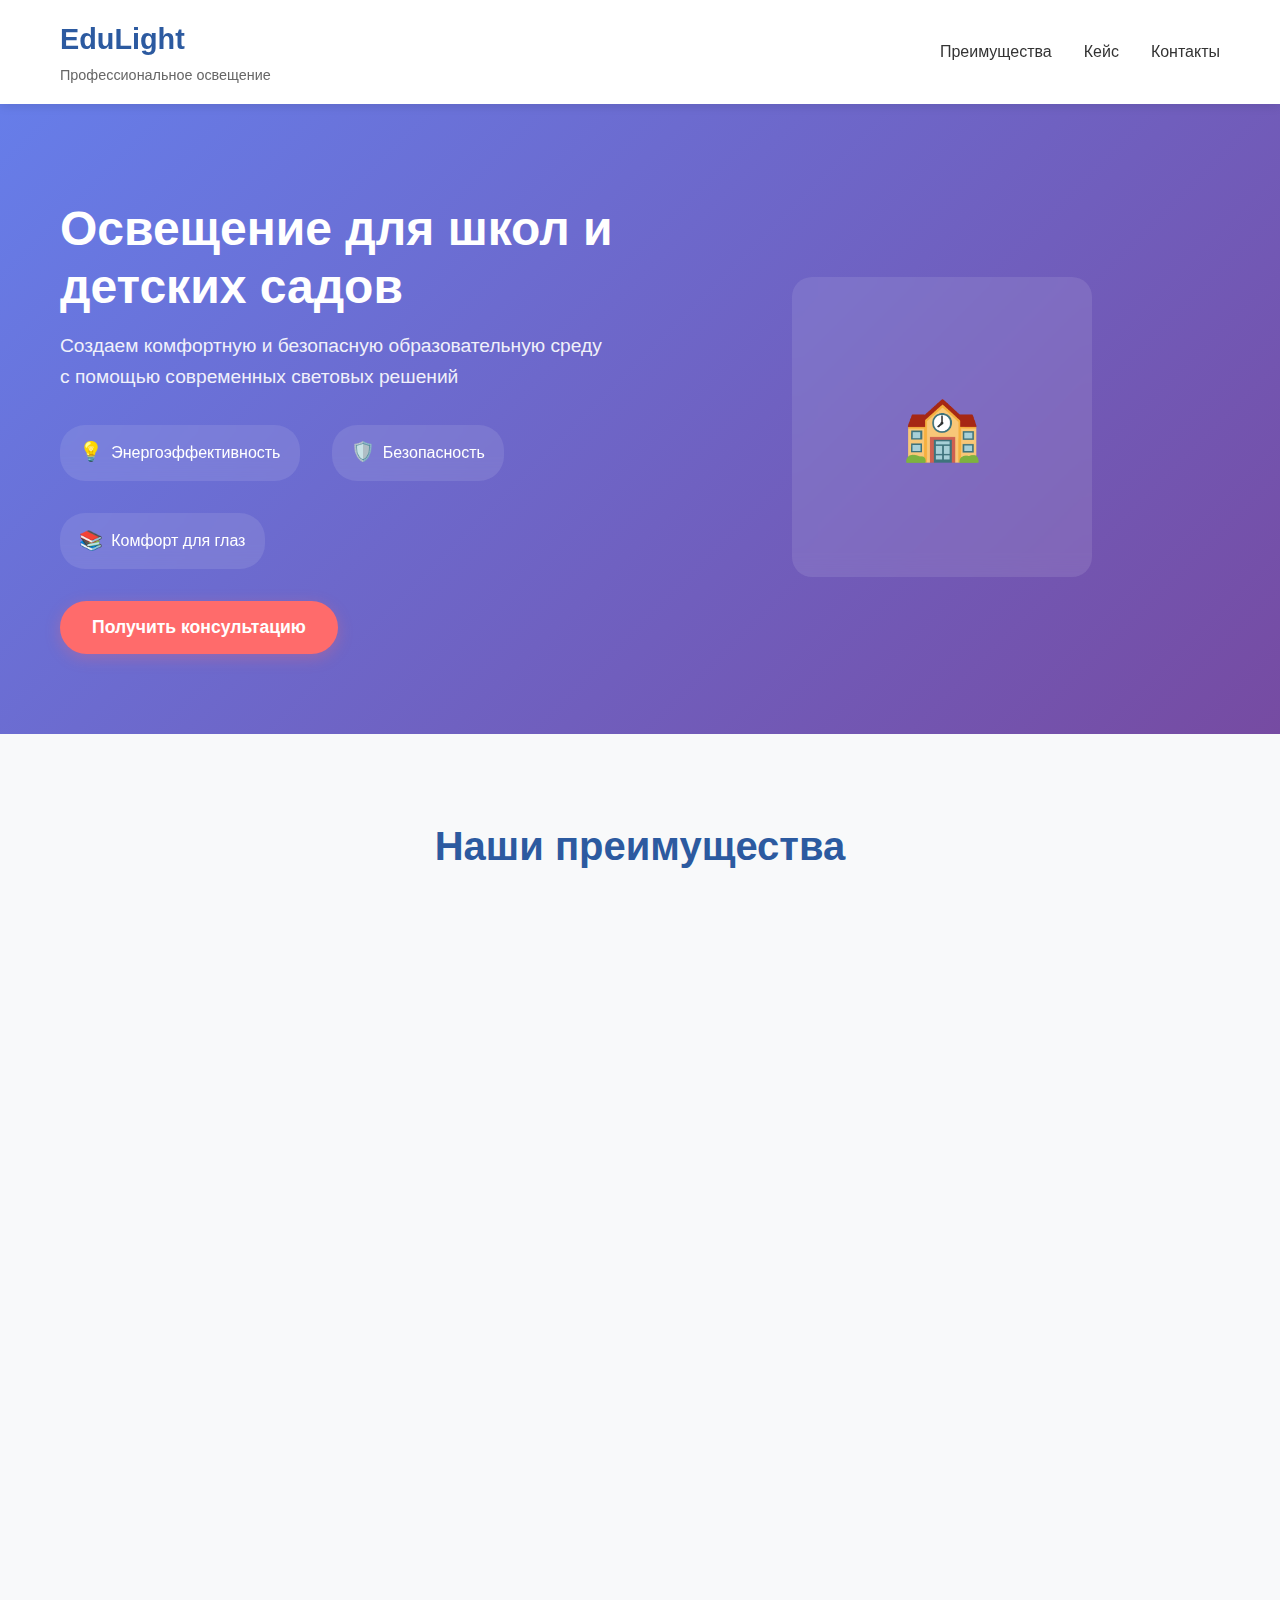
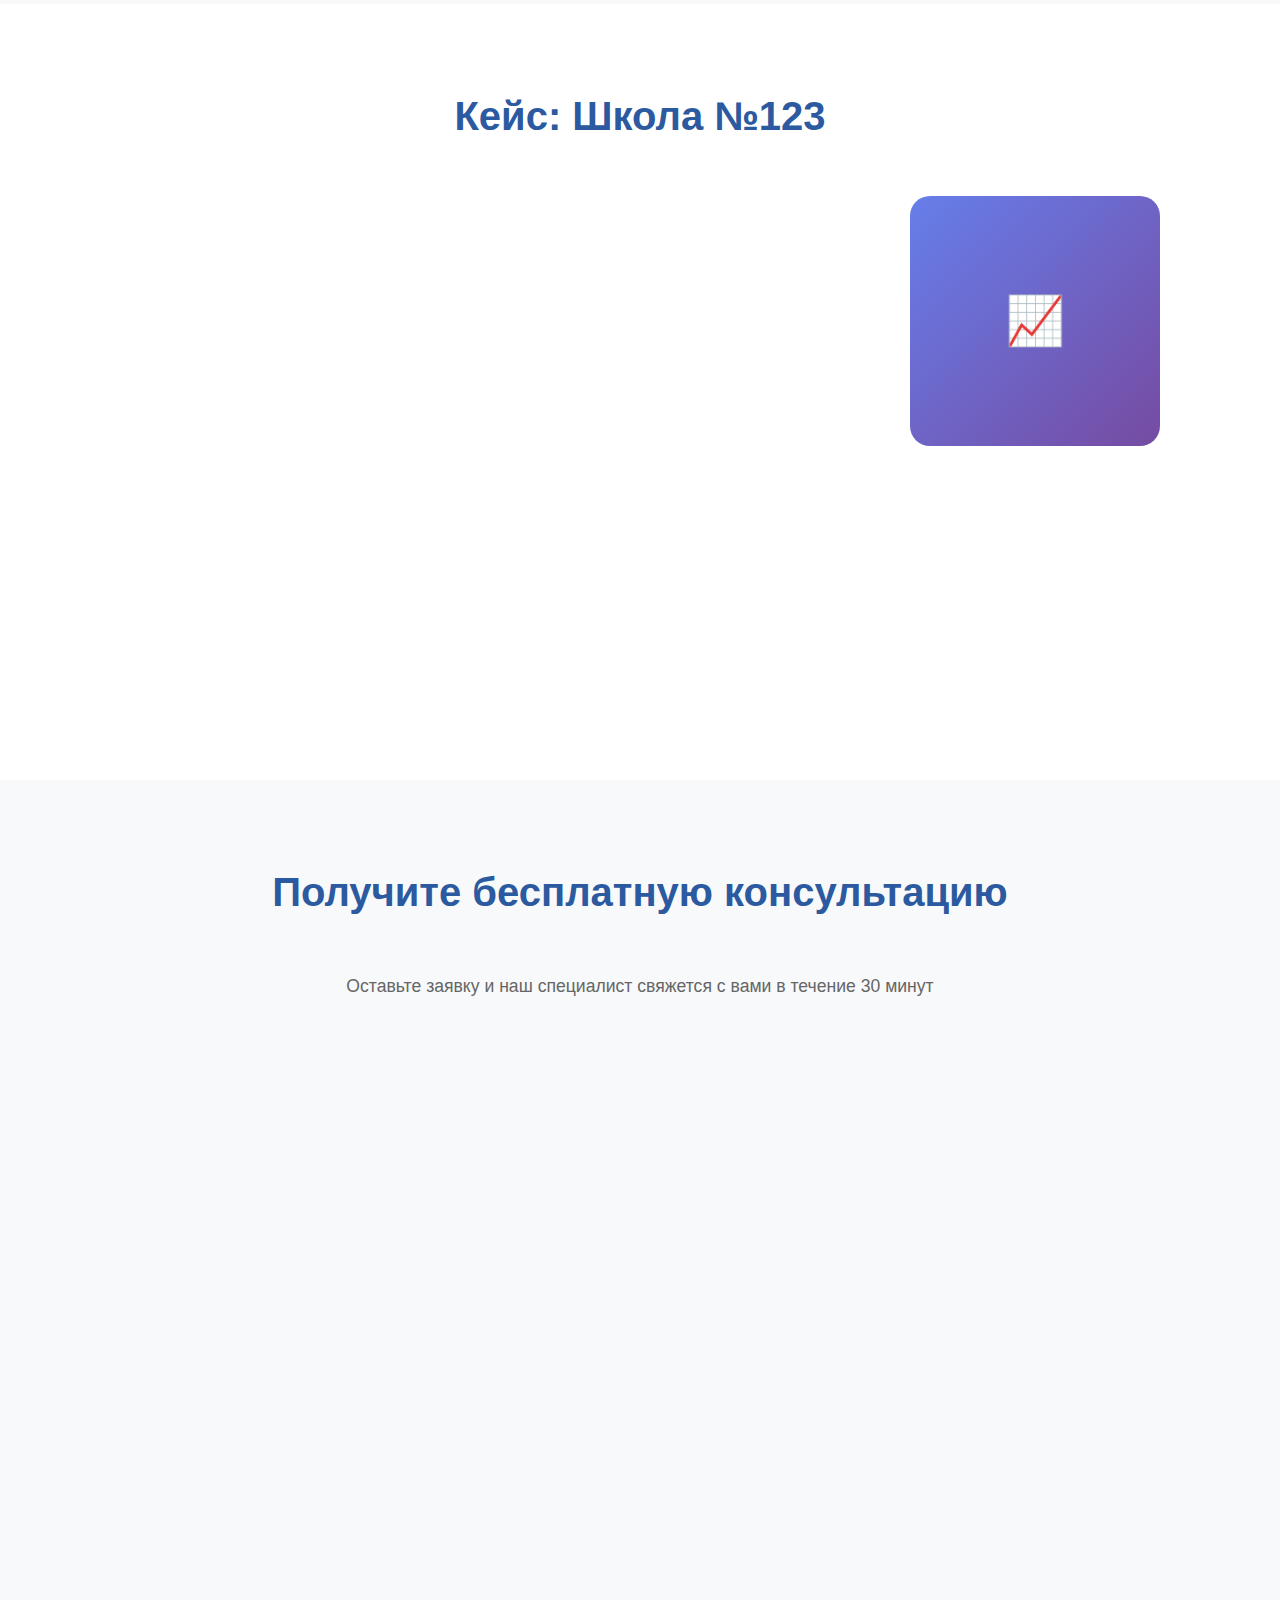
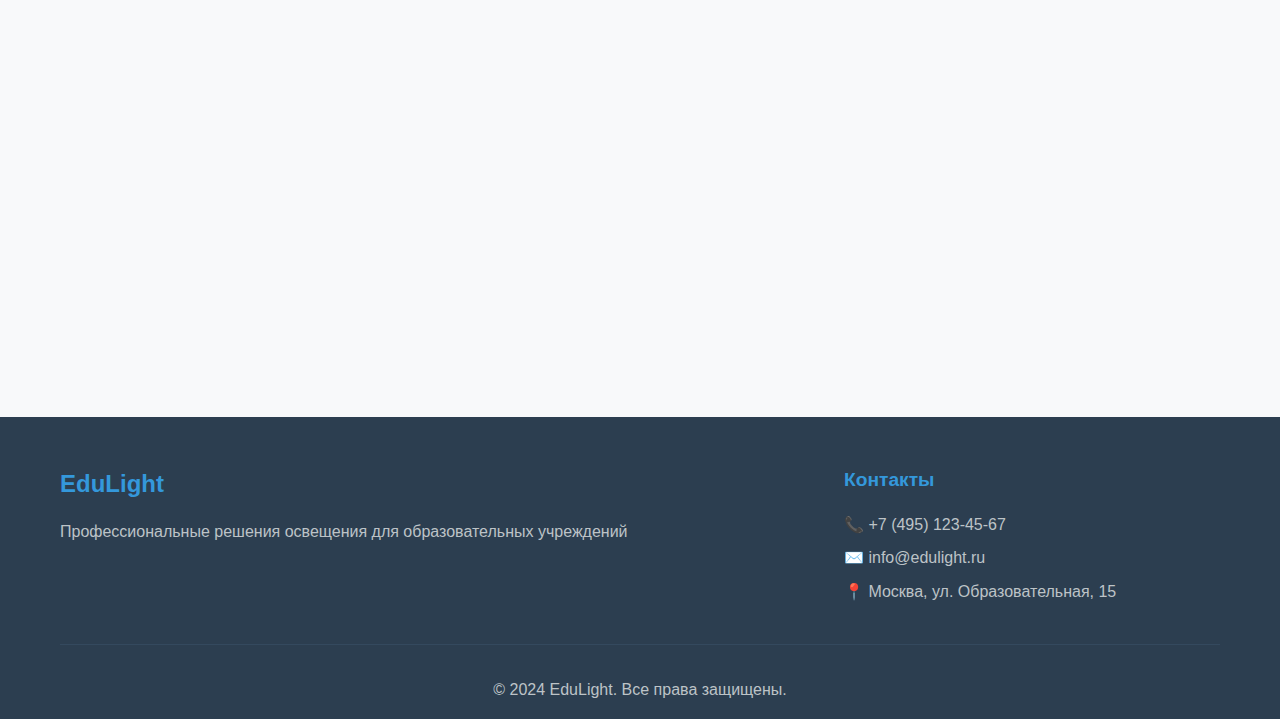
<file: TZ1/index.html>
<!DOCTYPE html>
<html lang="ru">
<head>
    <meta charset="UTF-8">
    <meta name="viewport" content="width=device-width, initial-scale=1.0">
    <title>Освещение для школ и детских садов - Профессиональные решения</title>
    <link rel="stylesheet" href="styles.css">
</head>
<body>
    <!-- Header -->
    <header class="header">
        <div class="container">
            <div class="header-content">
                <div class="logo">
                    <h1>EduLight</h1>
                    <span>Профессиональное освещение</span>
                </div>
                <nav class="nav">
                    <a href="#advantages">Преимущества</a>
                    <a href="#case">Кейс</a>
                    <a href="#contact">Контакты</a>
                </nav>
            </div>
        </div>
    </header>

    <!-- Hero Section -->
    <section class="hero">
        <div class="container">
            <div class="hero-content">
                <h2 class="hero-title">Освещение для школ и детских садов</h2>
                <p class="hero-subtitle">Создаем комфортную и безопасную образовательную среду с помощью современных световых решений</p>
                <div class="hero-features">
                    <div class="feature-item">
                        <span class="feature-icon">💡</span>
                        <span>Энергоэффективность</span>
                    </div>
                    <div class="feature-item">
                        <span class="feature-icon">🛡️</span>
                        <span>Безопасность</span>
                    </div>
                    <div class="feature-item">
                        <span class="feature-icon">📚</span>
                        <span>Комфорт для глаз</span>
                    </div>
                </div>
                <button class="cta-button" onclick="scrollToForm()">Получить консультацию</button>
            </div>
            <div class="hero-image">
                <div class="image-placeholder">
                    <span>🏫</span>
                </div>
            </div>
        </div>
    </section>

    <!-- Advantages Section -->
    <section id="advantages" class="advantages">
        <div class="container">
            <h2 class="section-title">Наши преимущества</h2>
            <div class="advantages-grid">
                <div class="advantage-card">
                    <div class="advantage-icon">⚡</div>
                    <h3>Энергосбережение</h3>
                    <p>LED-светильники снижают потребление электроэнергии до 70% по сравнению с традиционными лампами</p>
                </div>
                <div class="advantage-card">
                    <div class="advantage-icon">👁️</div>
                    <h3>Защита зрения</h3>
                    <p>Специально разработанный спектр света снижает усталость глаз и повышает концентрацию внимания</p>
                </div>
                <div class="advantage-card">
                    <div class="advantage-icon">🔧</div>
                    <h3>Простота обслуживания</h3>
                    <p>Долгий срок службы и минимальные требования к техническому обслуживанию</p>
                </div>
                <div class="advantage-card">
                    <div class="advantage-icon">📊</div>
                    <h3>Соответствие нормам</h3>
                    <p>Полное соответствие санитарным нормам и требованиям для образовательных учреждений</p>
                </div>
                <div class="advantage-card">
                    <div class="advantage-icon">🎛️</div>
                    <h3>Умное управление</h3>
                    <p>Возможность регулировки яркости и цветовой температуры в зависимости от времени суток</p>
                </div>
                <div class="advantage-card">
                    <div class="advantage-icon">💰</div>
                    <h3>Экономия бюджета</h3>
                    <p>Быстрая окупаемость инвестиций за счет снижения расходов на электроэнергию</p>
                </div>
            </div>
        </div>
    </section>

    <!-- Case Study Section -->
    <section id="case" class="case-study">
        <div class="container">
            <h2 class="section-title">Кейс: Школа №123</h2>
            <div class="case-content">
                <div class="case-info">
                    <h3>Задача</h3>
                    <p>Модернизировать систему освещения в 24 учебных классах, 3 спортзалах и 2 столовых. Требовалось обеспечить соответствие санитарным нормам и снизить энергопотребление.</p>
                    
                    <h3>Решение</h3>
                    <p>Установили 180 LED-светильников с регулируемой яркостью и цветовой температурой. Интегрировали систему умного управления освещением.</p>
                    
                    <h3>Результат</h3>
                    <div class="results">
                        <div class="result-item">
                            <span class="result-number">65%</span>
                            <span class="result-text">снижение энергопотребления</span>
                        </div>
                        <div class="result-item">
                            <span class="result-number">2.5 года</span>
                            <span class="result-text">срок окупаемости</span>
                        </div>
                        <div class="result-item">
                            <span class="result-number">95%</span>
                            <span class="result-text">удовлетворенность учителей</span>
                        </div>
                    </div>
                </div>
                <div class="case-image">
                    <div class="image-placeholder">
                        <span>📈</span>
                    </div>
                </div>
            </div>
        </div>
    </section>

    <!-- Contact Form Section -->
    <section id="contact" class="contact-form">
        <div class="container">
            <h2 class="section-title">Получите бесплатную консультацию</h2>
            <p class="form-subtitle">Оставьте заявку и наш специалист свяжется с вами в течение 30 минут</p>
            <form class="form" id="consultationForm">
                <div class="form-group">
                    <label for="name">Ваше имя *</label>
                    <input type="text" id="name" name="name" required>
                </div>
                <div class="form-group">
                    <label for="phone">Телефон *</label>
                    <input type="tel" id="phone" name="phone" required>
                </div>
                <div class="form-group">
                    <label for="email">Email</label>
                    <input type="email" id="email" name="email">
                </div>
                <div class="form-group">
                    <label for="institution">Название учреждения</label>
                    <input type="text" id="institution" name="institution">
                </div>
                <div class="form-group">
                    <label for="rooms">Количество помещений</label>
                    <select id="rooms" name="rooms">
                        <option value="">Выберите количество</option>
                        <option value="1-5">1-5 помещений</option>
                        <option value="6-15">6-15 помещений</option>
                        <option value="16-30">16-30 помещений</option>
                        <option value="30+">Более 30 помещений</option>
                    </select>
                </div>
                <div class="form-group">
                    <label for="message">Дополнительная информация</label>
                    <textarea id="message" name="message" rows="4" placeholder="Опишите ваши потребности и особенности помещения"></textarea>
                </div>
                <button type="submit" class="submit-button">Отправить заявку</button>
                <p class="form-note">Нажимая кнопку "Отправить заявку", вы соглашаетесь с обработкой персональных данных</p>
            </form>
        </div>
    </section>

    <!-- Footer -->
    <footer class="footer">
        <div class="container">
            <div class="footer-content">
                <div class="footer-info">
                    <h3>EduLight</h3>
                    <p>Профессиональные решения освещения для образовательных учреждений</p>
                </div>
                <div class="footer-contact">
                    <h4>Контакты</h4>
                    <p>📞 +7 (495) 123-45-67</p>
                    <p>✉️ info@edulight.ru</p>
                    <p>📍 Москва, ул. Образовательная, 15</p>
                </div>
            </div>
            <div class="footer-bottom">
                <p>&copy; 2024 EduLight. Все права защищены.</p>
            </div>
        </div>
    </footer>

    <script src="script.js"></script>
</body>
</html>
</file>
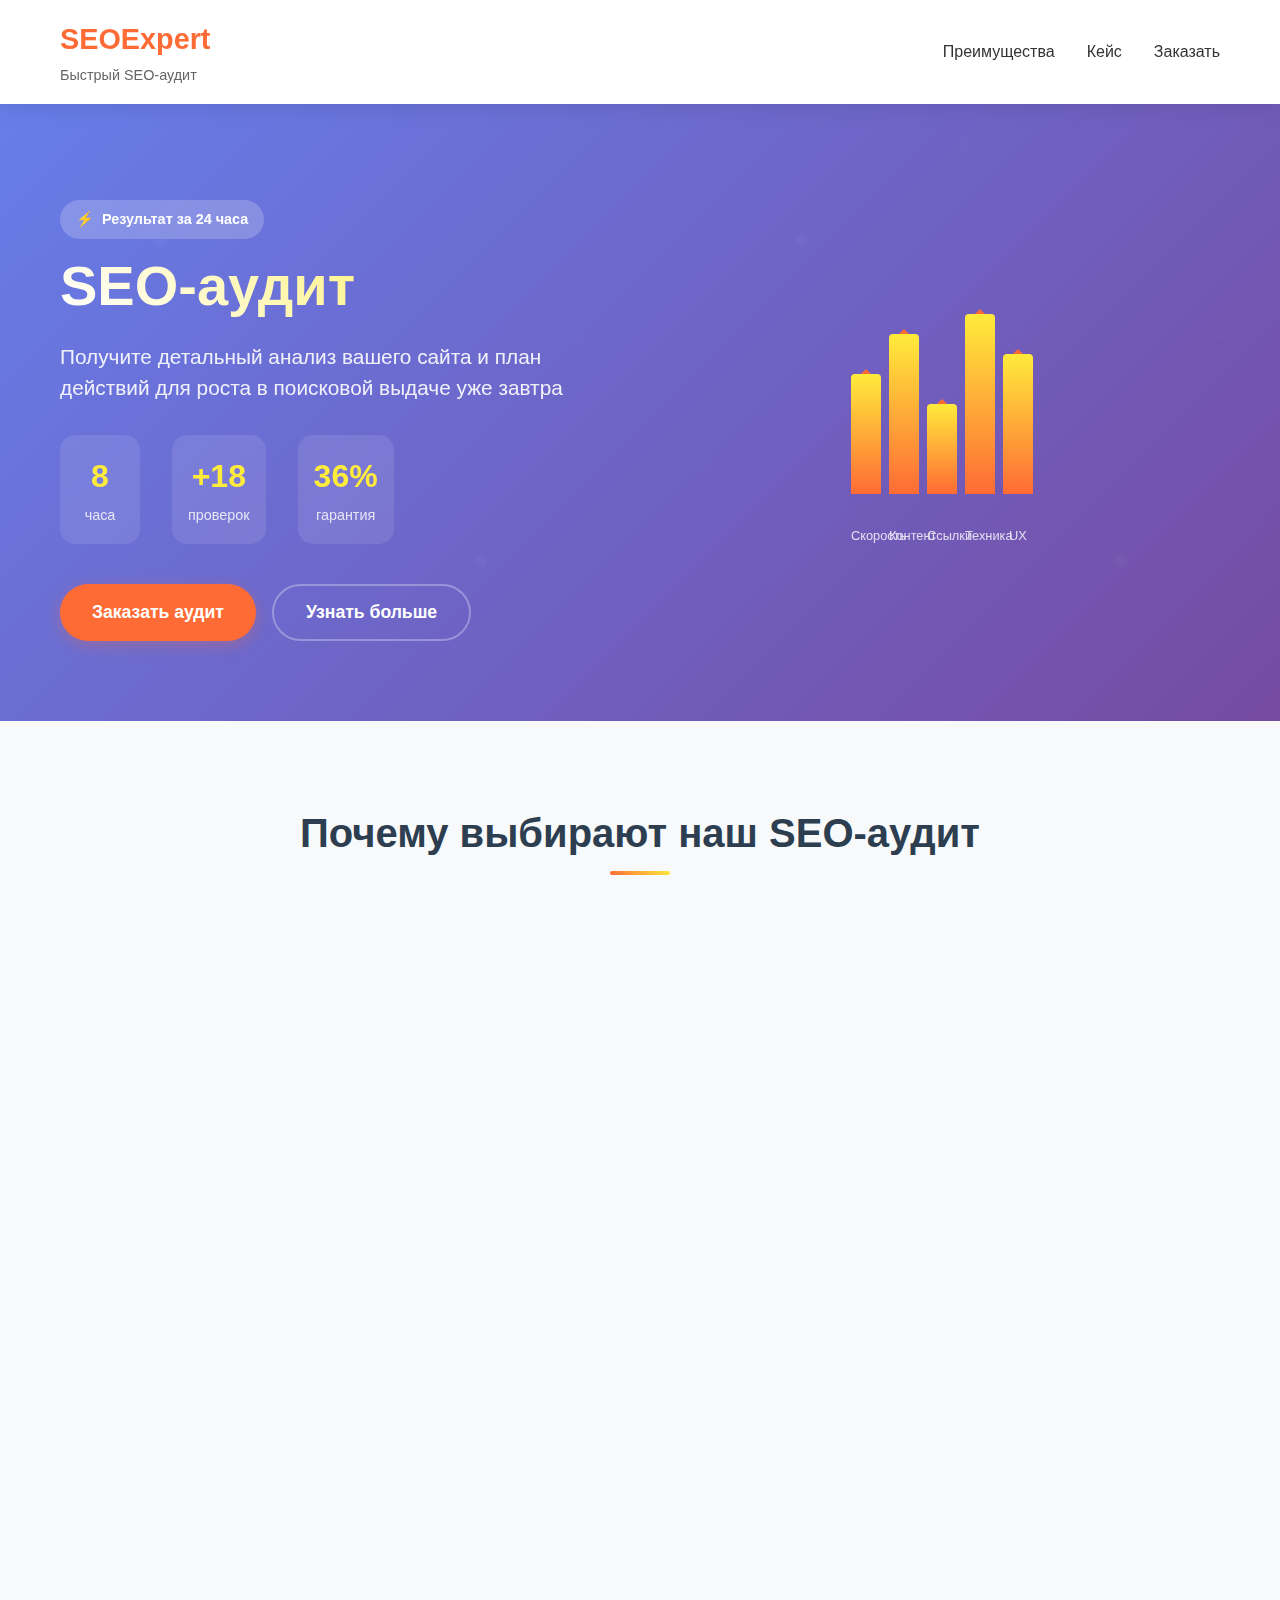
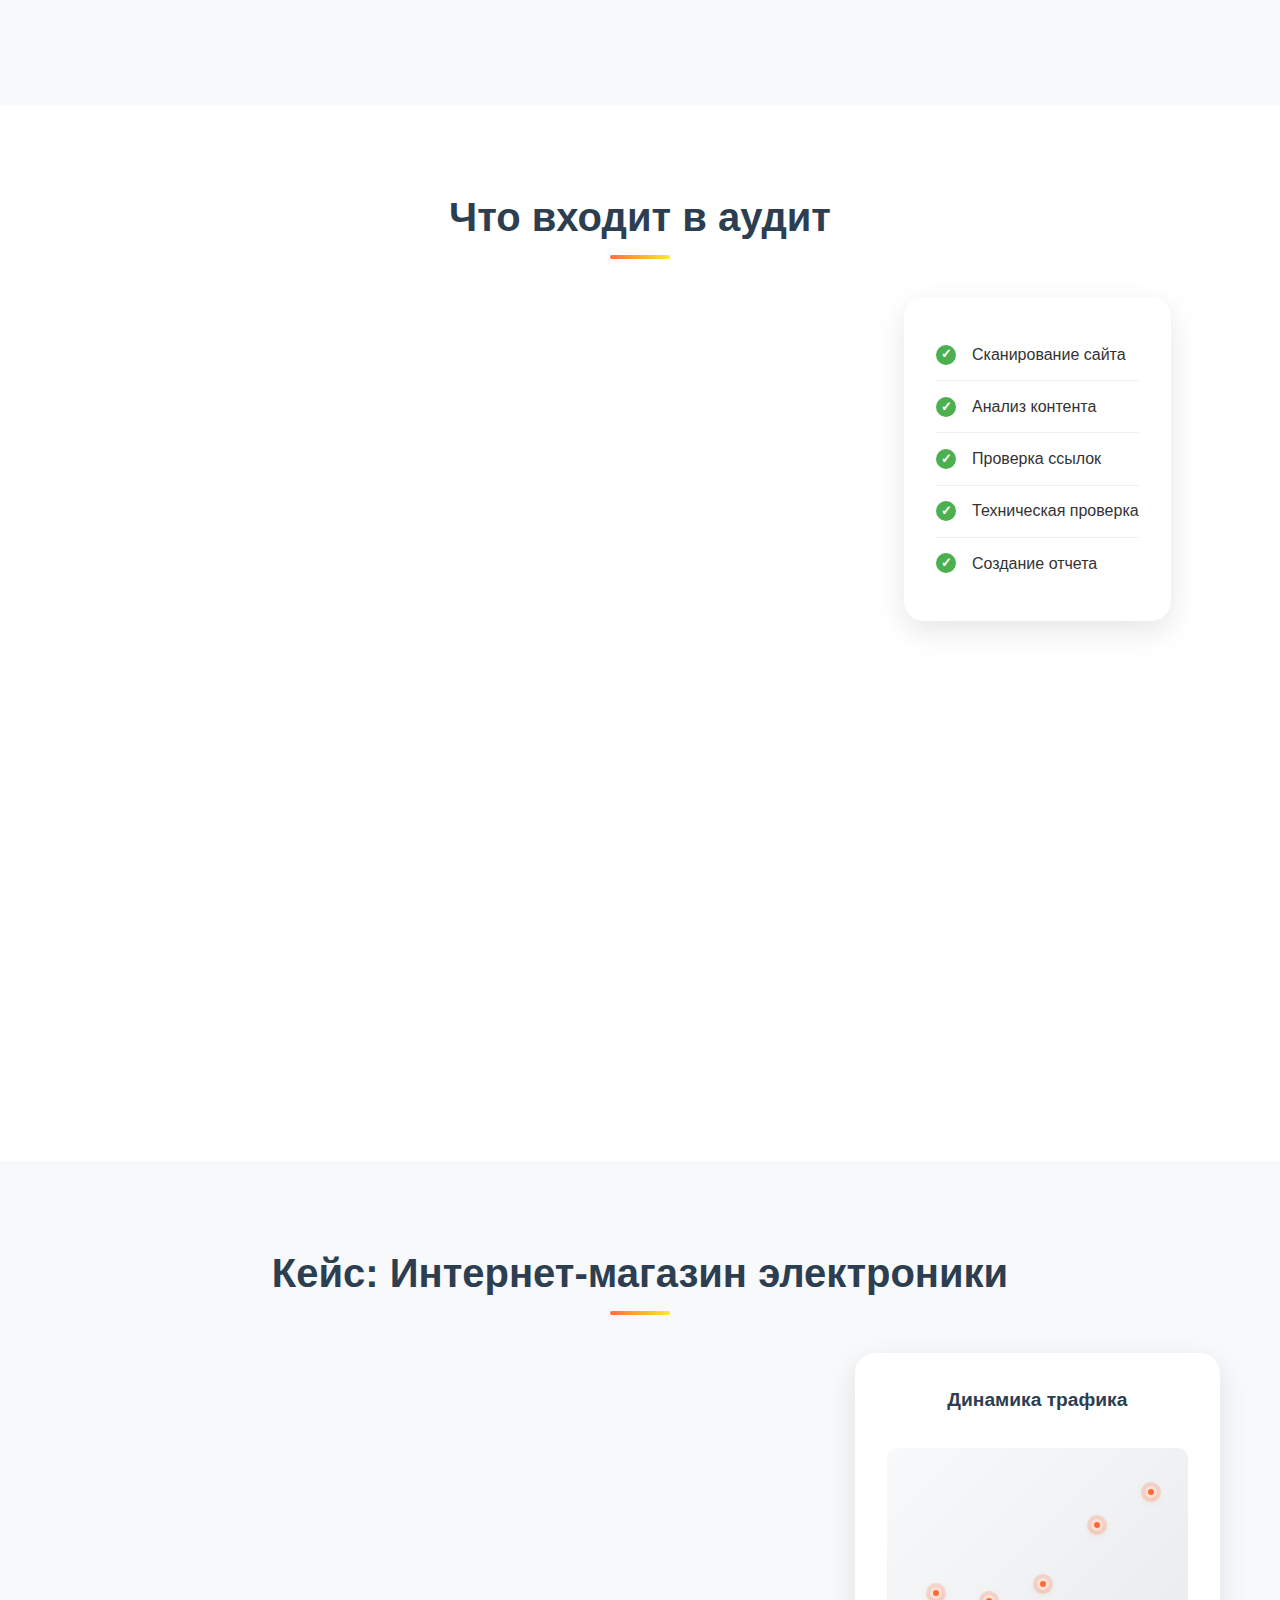
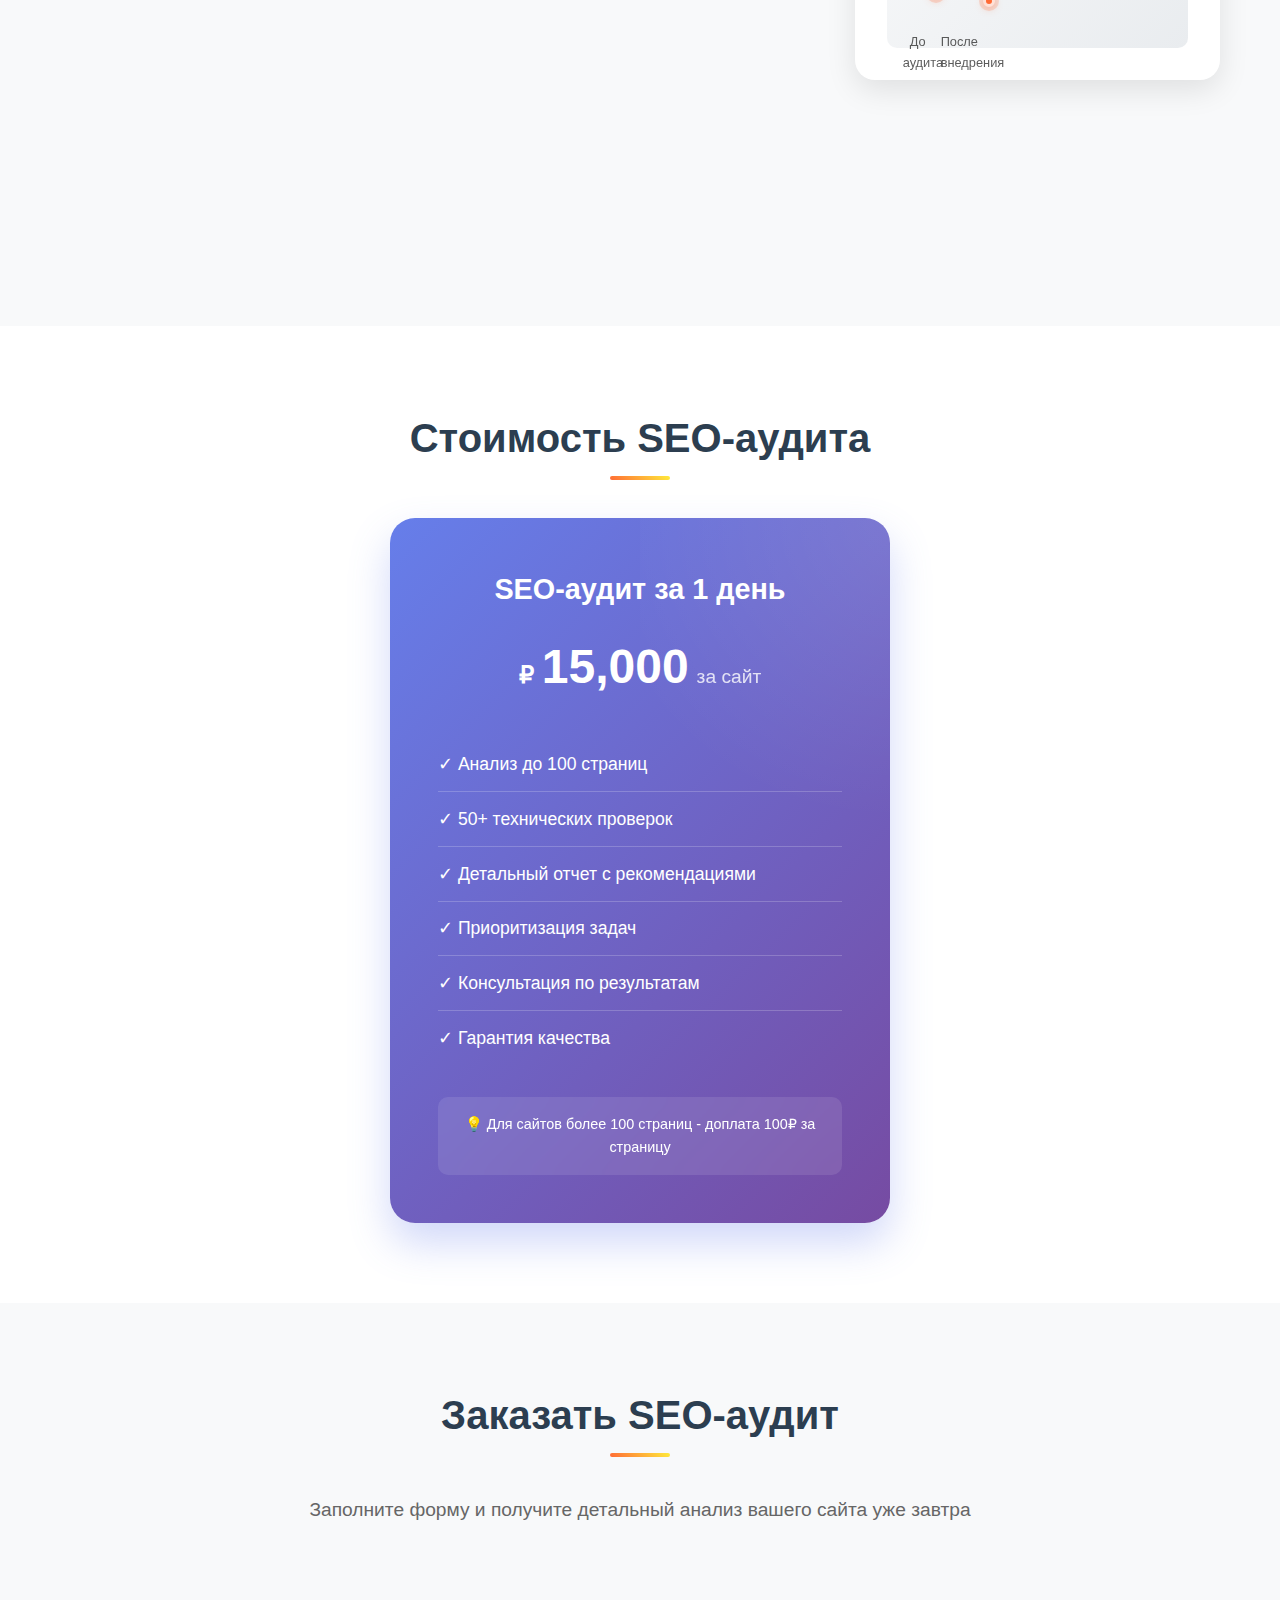
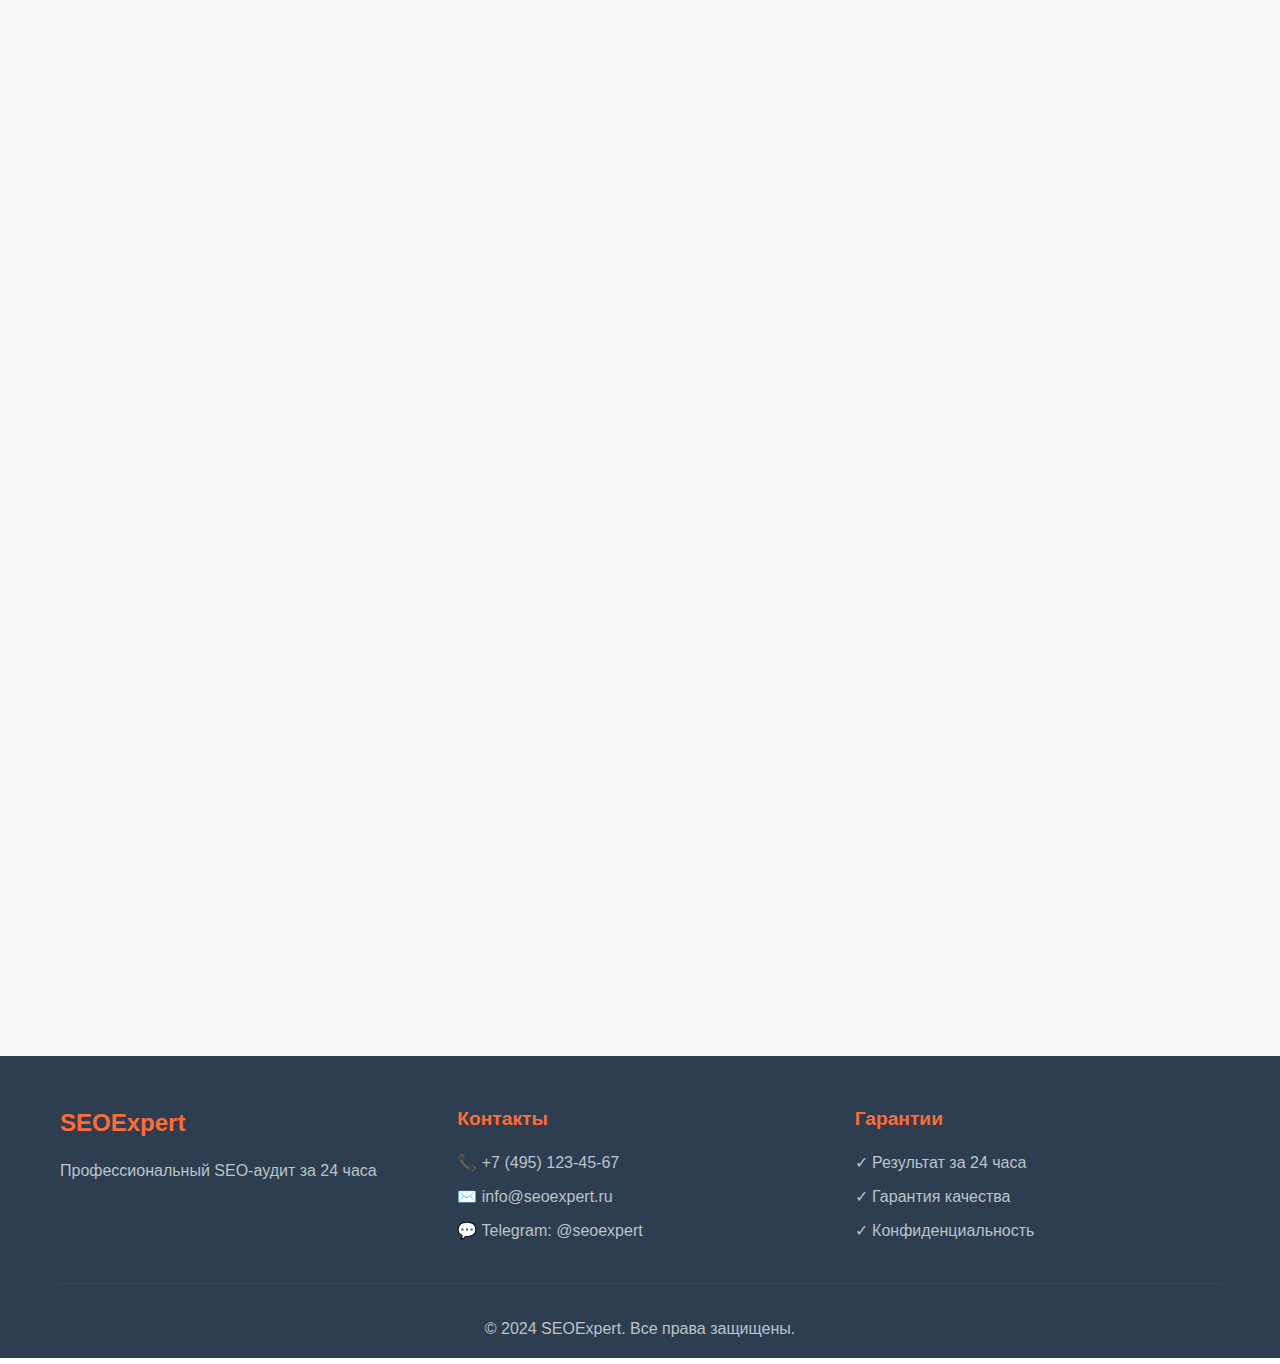
<file: TZ2/index.html>
<!DOCTYPE html>
<html lang="ru">
<head>
    <meta charset="UTF-8">
    <meta name="viewport" content="width=device-width, initial-scale=1.0">
    <title>SEO-аудит за 1 день - Быстрый анализ вашего сайта</title>
    <link rel="stylesheet" href="styles.css">
</head>
<body>
    <!-- Header -->
    <header class="header">
        <div class="container">
            <div class="header-content">
                <div class="logo">
                    <h1>SEOExpert</h1>
                    <span>Быстрый SEO-аудит</span>
                </div>
                <nav class="nav">
                    <a href="#advantages">Преимущества</a>
                    <a href="#case">Кейс</a>
                    <a href="#order">Заказать</a>
                </nav>
            </div>
        </div>
    </header>

    <!-- Hero Section -->
    <section class="hero">
        <div class="container">
            <div class="hero-content">
                <div class="hero-badge">
                    <span>⚡</span>
                    <span>Результат за 24 часа</span>
                </div>
                <h1 class="hero-title">SEO-аудит за 1 день</h1>
                <p class="hero-subtitle">Получите детальный анализ вашего сайта и план действий для роста в поисковой выдаче уже завтра</p>
                <div class="hero-stats">
                    <div class="stat-item">
                        <span class="stat-number">24</span>
                        <span class="stat-text">часа</span>
                    </div>
                    <div class="stat-item">
                        <span class="stat-number">50+</span>
                        <span class="stat-text">проверок</span>
                    </div>
                    <div class="stat-item">
                        <span class="stat-number">100%</span>
                        <span class="stat-text">гарантия</span>
                    </div>
                </div>
                <div class="hero-cta">
                    <button class="cta-button primary" onclick="scrollToForm()">Заказать аудит</button>
                    <button class="cta-button secondary" onclick="scrollToAdvantages()">Узнать больше</button>
                </div>
            </div>
            <div class="hero-visual">
                <div class="chart-container">
                    <div class="chart-bar" style="height: 60%"></div>
                    <div class="chart-bar" style="height: 80%"></div>
                    <div class="chart-bar" style="height: 45%"></div>
                    <div class="chart-bar" style="height: 90%"></div>
                    <div class="chart-bar" style="height: 70%"></div>
                </div>
                <div class="chart-labels">
                    <span>Скорость</span>
                    <span>Контент</span>
                    <span>Ссылки</span>
                    <span>Техника</span>
                    <span>UX</span>
                </div>
            </div>
        </div>
    </section>

    <!-- Advantages Section -->
    <section id="advantages" class="advantages">
        <div class="container">
            <h2 class="section-title">Почему выбирают наш SEO-аудит</h2>
            <div class="advantages-grid">
                <div class="advantage-card">
                    <div class="advantage-icon">🚀</div>
                    <h3>Молниеносная скорость</h3>
                    <p>Полный анализ сайта всего за 24 часа. Не ждите неделями - получайте результаты уже завтра</p>
                </div>
                <div class="advantage-card">
                    <div class="advantage-icon">📊</div>
                    <h3>50+ проверок</h3>
                    <p>Комплексный анализ всех аспектов SEO: техническая часть, контент, ссылочная масса, пользовательский опыт</p>
                </div>
                <div class="advantage-card">
                    <div class="advantage-icon">🎯</div>
                    <h3>Конкретные рекомендации</h3>
                    <p>Не просто список проблем, а пошаговый план действий с приоритизацией задач</p>
                </div>
                <div class="advantage-card">
                    <div class="advantage-icon">💼</div>
                    <h3>Опыт 5+ лет</h3>
                    <p>Наша команда провела более 1000 аудитов и знает, что действительно работает</p>
                </div>
                <div class="advantage-card">
                    <div class="advantage-icon">📈</div>
                    <h3>Измеримые результаты</h3>
                    <p>Четкие метрики до и после внедрения рекомендаций с прогнозом роста трафика</p>
                </div>
                <div class="advantage-card">
                    <div class="advantage-icon">🛡️</div>
                    <h3>Гарантия качества</h3>
                    <p>Если не получите ценные инсайты - вернем деньги. Мы уверены в качестве нашей работы</p>
                </div>
            </div>
        </div>
    </section>

    <!-- What's Included Section -->
    <section class="included">
        <div class="container">
            <h2 class="section-title">Что входит в аудит</h2>
            <div class="included-content">
                <div class="included-list">
                    <div class="included-item">
                        <div class="included-icon">🔍</div>
                        <div class="included-text">
                            <h4>Технический аудит</h4>
                            <p>Скорость загрузки, индексация, мобильная версия, структура URL</p>
                        </div>
                    </div>
                    <div class="included-item">
                        <div class="included-icon">📝</div>
                        <div class="included-text">
                            <h4>Анализ контента</h4>
                            <p>Качество текстов, ключевые слова, мета-теги, заголовки</p>
                        </div>
                    </div>
                    <div class="included-item">
                        <div class="included-icon">🔗</div>
                        <div class="included-text">
                            <h4>Ссылочный профиль</h4>
                            <p>Анализ входящих и исходящих ссылок, якорные тексты</p>
                        </div>
                    </div>
                    <div class="included-item">
                        <div class="included-icon">📱</div>
                        <div class="included-text">
                            <h4>Пользовательский опыт</h4>
                            <p>Навигация, удобство использования, конверсия</p>
                        </div>
                    </div>
                    <div class="included-item">
                        <div class="included-icon">🎯</div>
                        <div class="included-text">
                            <h4>Конкурентный анализ</h4>
                            <p>Сравнение с топ-конкурентами, выявление возможностей</p>
                        </div>
                    </div>
                    <div class="included-item">
                        <div class="included-icon">📋</div>
                        <div class="included-text">
                            <h4>План действий</h4>
                            <p>Приоритизированный список задач с оценкой сложности</p>
                        </div>
                    </div>
                </div>
                <div class="included-visual">
                    <div class="checklist">
                        <div class="checklist-item completed">
                            <span class="check-icon">✓</span>
                            <span>Сканирование сайта</span>
                        </div>
                        <div class="checklist-item completed">
                            <span class="check-icon">✓</span>
                            <span>Анализ контента</span>
                        </div>
                        <div class="checklist-item completed">
                            <span class="check-icon">✓</span>
                            <span>Проверка ссылок</span>
                        </div>
                        <div class="checklist-item completed">
                            <span class="check-icon">✓</span>
                            <span>Техническая проверка</span>
                        </div>
                        <div class="checklist-item completed">
                            <span class="check-icon">✓</span>
                            <span>Создание отчета</span>
                        </div>
                    </div>
                </div>
            </div>
        </div>
    </section>

    <!-- Case Study Section -->
    <section id="case" class="case-study">
        <div class="container">
            <h2 class="section-title">Кейс: Интернет-магазин электроники</h2>
            <div class="case-content">
                <div class="case-info">
                    <div class="case-problem">
                        <h3>Проблема</h3>
                        <p>Сайт интернет-магазина электроники терял позиции в поисковой выдаче. Органический трафик упал на 40% за 3 месяца. Владелец не понимал причин снижения.</p>
                    </div>
                    
                    <div class="case-solution">
                        <h3>Решение</h3>
                        <p>Провели комплексный SEO-аудит за 24 часа. Выявили критические проблемы: медленная загрузка, дублированный контент, неправильная структура URL.</p>
                    </div>
                    
                    <div class="case-results">
                        <h3>Результат через 2 месяца</h3>
                        <div class="results-grid">
                            <div class="result-item">
                                <span class="result-number">+150%</span>
                                <span class="result-text">рост органического трафика</span>
                            </div>
                            <div class="result-item">
                                <span class="result-number">+85%</span>
                                <span class="result-text">увеличение конверсии</span>
                            </div>
                            <div class="result-item">
                                <span class="result-number">+200%</span>
                                <span class="result-text">рост продаж</span>
                            </div>
                        </div>
                    </div>
                </div>
                <div class="case-chart">
                    <div class="chart-title">Динамика трафика</div>
                    <div class="traffic-chart">
                        <div class="chart-line">
                            <div class="chart-point" style="left: 10%; bottom: 20%;"></div>
                            <div class="chart-point" style="left: 30%; bottom: 15%;"></div>
                            <div class="chart-point" style="left: 50%; bottom: 25%;"></div>
                            <div class="chart-point" style="left: 70%; bottom: 60%;"></div>
                            <div class="chart-point" style="left: 90%; bottom: 80%;"></div>
                        </div>
                        <div class="chart-labels">
                            <span>До аудита</span>
                            <span>После внедрения</span>
                        </div>
                    </div>
                </div>
            </div>
        </div>
    </section>

    <!-- Pricing Section -->
    <section class="pricing">
        <div class="container">
            <h2 class="section-title">Стоимость SEO-аудита</h2>
            <div class="pricing-card">
                <div class="pricing-header">
                    <h3>SEO-аудит за 1 день</h3>
                    <div class="price">
                        <span class="currency">₽</span>
                        <span class="amount">15,000</span>
                        <span class="period">за сайт</span>
                    </div>
                </div>
                <div class="pricing-features">
                    <div class="feature">✓ Анализ до 100 страниц</div>
                    <div class="feature">✓ 50+ технических проверок</div>
                    <div class="feature">✓ Детальный отчет с рекомендациями</div>
                    <div class="feature">✓ Приоритизация задач</div>
                    <div class="feature">✓ Консультация по результатам</div>
                    <div class="feature">✓ Гарантия качества</div>
                </div>
                <div class="pricing-note">
                    <p>💡 Для сайтов более 100 страниц - доплата 100₽ за страницу</p>
                </div>
            </div>
        </div>
    </section>

    <!-- Order Form Section -->
    <section id="order" class="order-form">
        <div class="container">
            <h2 class="section-title">Заказать SEO-аудит</h2>
            <p class="form-subtitle">Заполните форму и получите детальный анализ вашего сайта уже завтра</p>
            <div class="form-container">
                <form class="form" id="auditForm">
                    <div class="form-row">
                        <div class="form-group">
                            <label for="name">Ваше имя *</label>
                            <input type="text" id="name" name="name" required>
                        </div>
                        <div class="form-group">
                            <label for="phone">Телефон *</label>
                            <input type="tel" id="phone" name="phone" required>
                        </div>
                    </div>
                    <div class="form-row">
                        <div class="form-group">
                            <label for="email">Email *</label>
                            <input type="email" id="email" name="email" required>
                        </div>
                        <div class="form-group">
                            <label for="website">Адрес сайта *</label>
                            <input type="url" id="website" name="website" placeholder="https://example.com" required>
                        </div>
                    </div>
                    <div class="form-group">
                        <label for="company">Название компании</label>
                        <input type="text" id="company" name="company">
                    </div>
                    <div class="form-group">
                        <label for="pages">Примерное количество страниц</label>
                        <select id="pages" name="pages">
                            <option value="">Выберите количество</option>
                            <option value="1-10">1-10 страниц</option>
                            <option value="11-50">11-50 страниц</option>
                            <option value="51-100">51-100 страниц</option>
                            <option value="100+">Более 100 страниц</option>
                        </select>
                    </div>
                    <div class="form-group">
                        <label for="goals">Основные цели</label>
                        <textarea id="goals" name="goals" rows="3" placeholder="Опишите, какие результаты вы хотите получить от SEO-аудита"></textarea>
                    </div>
                    <div class="form-group">
                        <label for="message">Дополнительная информация</label>
                        <textarea id="message" name="message" rows="3" placeholder="Есть ли особенности сайта, которые нужно учесть?"></textarea>
                    </div>
                    <button type="submit" class="submit-button">Заказать аудит за 15,000₽</button>
                    <p class="form-note">Нажимая кнопку "Заказать аудит", вы соглашаетесь с обработкой персональных данных</p>
                </form>
            </div>
        </div>
    </section>

    <!-- Footer -->
    <footer class="footer">
        <div class="container">
            <div class="footer-content">
                <div class="footer-info">
                    <h3>SEOExpert</h3>
                    <p>Профессиональный SEO-аудит за 24 часа</p>
                </div>
                <div class="footer-contact">
                    <h4>Контакты</h4>
                    <p>📞 +7 (495) 123-45-67</p>
                    <p>✉️ info@seoexpert.ru</p>
                    <p>💬 Telegram: @seoexpert</p>
                </div>
                <div class="footer-guarantee">
                    <h4>Гарантии</h4>
                    <p>✓ Результат за 24 часа</p>
                    <p>✓ Гарантия качества</p>
                    <p>✓ Конфиденциальность</p>
                </div>
            </div>
            <div class="footer-bottom">
                <p>&copy; 2024 SEOExpert. Все права защищены.</p>
            </div>
        </div>
    </footer>

    <script src="script.js"></script>
</body>
</html>
</file>
<file: TZ1/styles.css>
/* Reset and base styles */
* {
    margin: 0;
    padding: 0;
    box-sizing: border-box;
}

body {
    font-family: 'Segoe UI', Tahoma, Geneva, Verdana, sans-serif;
    line-height: 1.6;
    color: #333;
    background-color: #fff;
}

.container {
    max-width: 1200px;
    margin: 0 auto;
    padding: 0 20px;
}

/* Header */
.header {
    background: #fff;
    box-shadow: 0 2px 10px rgba(0,0,0,0.1);
    position: fixed;
    top: 0;
    left: 0;
    right: 0;
    z-index: 1000;
}

.header-content {
    display: flex;
    justify-content: space-between;
    align-items: center;
    padding: 1rem 0;
}

.logo h1 {
    color: #2c5aa0;
    font-size: 1.8rem;
    font-weight: 700;
}

.logo span {
    color: #666;
    font-size: 0.9rem;
}

.nav {
    display: flex;
    gap: 2rem;
}

.nav a {
    text-decoration: none;
    color: #333;
    font-weight: 500;
    transition: color 0.3s ease;
}

.nav a:hover {
    color: #2c5aa0;
}

/* Hero Section */
.hero {
    background: linear-gradient(135deg, #667eea 0%, #764ba2 100%);
    color: white;
    padding: 120px 0 80px;
    margin-top: 80px;
}

.hero .container {
    display: grid;
    grid-template-columns: 1fr 1fr;
    gap: 3rem;
    align-items: center;
}

.hero-title {
    font-size: 3rem;
    font-weight: 700;
    margin-bottom: 1rem;
    line-height: 1.2;
}

.hero-subtitle {
    font-size: 1.2rem;
    margin-bottom: 2rem;
    opacity: 0.9;
}

.hero-features {
    display: flex;
    gap: 2rem;
    margin-bottom: 2rem;
    flex-wrap: wrap;
}

.feature-item {
    display: flex;
    align-items: center;
    gap: 0.5rem;
    background: rgba(255,255,255,0.1);
    padding: 0.8rem 1.2rem;
    border-radius: 25px;
    backdrop-filter: blur(10px);
}

.feature-icon {
    font-size: 1.2rem;
}

.cta-button {
    background: #ff6b6b;
    color: white;
    border: none;
    padding: 1rem 2rem;
    font-size: 1.1rem;
    font-weight: 600;
    border-radius: 50px;
    cursor: pointer;
    transition: all 0.3s ease;
    box-shadow: 0 4px 15px rgba(255,107,107,0.3);
}

.cta-button:hover {
    background: #ff5252;
    transform: translateY(-2px);
    box-shadow: 0 6px 20px rgba(255,107,107,0.4);
}

.hero-image {
    display: flex;
    justify-content: center;
    align-items: center;
}

.image-placeholder {
    width: 300px;
    height: 300px;
    background: rgba(255,255,255,0.1);
    border-radius: 20px;
    display: flex;
    align-items: center;
    justify-content: center;
    font-size: 4rem;
    backdrop-filter: blur(10px);
}

/* Section Styles */
.section-title {
    text-align: center;
    font-size: 2.5rem;
    font-weight: 700;
    margin-bottom: 3rem;
    color: #2c5aa0;
}

/* Advantages Section */
.advantages {
    padding: 80px 0;
    background: #f8f9fa;
}

.advantages-grid {
    display: grid;
    grid-template-columns: repeat(auto-fit, minmax(350px, 1fr));
    gap: 2rem;
}

.advantage-card {
    background: white;
    padding: 2rem;
    border-radius: 15px;
    text-align: center;
    box-shadow: 0 5px 20px rgba(0,0,0,0.1);
    transition: transform 0.3s ease, box-shadow 0.3s ease;
}

.advantage-card:hover {
    transform: translateY(-5px);
    box-shadow: 0 10px 30px rgba(0,0,0,0.15);
}

.advantage-icon {
    font-size: 3rem;
    margin-bottom: 1rem;
    display: block;
}

.advantage-card h3 {
    font-size: 1.3rem;
    font-weight: 600;
    margin-bottom: 1rem;
    color: #2c5aa0;
}

.advantage-card p {
    color: #666;
    line-height: 1.6;
}

/* Case Study Section */
.case-study {
    padding: 80px 0;
    background: white;
}

.case-content {
    display: grid;
    grid-template-columns: 2fr 1fr;
    gap: 3rem;
    align-items: start;
}

.case-info h3 {
    font-size: 1.5rem;
    font-weight: 600;
    margin: 2rem 0 1rem;
    color: #2c5aa0;
}

.case-info h3:first-child {
    margin-top: 0;
}

.case-info p {
    color: #666;
    margin-bottom: 1.5rem;
    line-height: 1.6;
}

.results {
    display: grid;
    grid-template-columns: repeat(3, 1fr);
    gap: 1.5rem;
    margin-top: 2rem;
}

.result-item {
    text-align: center;
    padding: 1.5rem;
    background: #f8f9fa;
    border-radius: 10px;
}

.result-number {
    display: block;
    font-size: 2rem;
    font-weight: 700;
    color: #2c5aa0;
    margin-bottom: 0.5rem;
}

.result-text {
    font-size: 0.9rem;
    color: #666;
}

.case-image {
    display: flex;
    justify-content: center;
    align-items: center;
}

.case-image .image-placeholder {
    width: 250px;
    height: 250px;
    background: linear-gradient(135deg, #667eea 0%, #764ba2 100%);
    color: white;
    font-size: 3rem;
}

/* Contact Form Section */
.contact-form {
    padding: 80px 0;
    background: #f8f9fa;
}

.form-subtitle {
    text-align: center;
    font-size: 1.1rem;
    color: #666;
    margin-bottom: 3rem;
}

.form {
    max-width: 600px;
    margin: 0 auto;
    background: white;
    padding: 2.5rem;
    border-radius: 15px;
    box-shadow: 0 10px 30px rgba(0,0,0,0.1);
}

.form-group {
    margin-bottom: 1.5rem;
}

.form-group label {
    display: block;
    margin-bottom: 0.5rem;
    font-weight: 600;
    color: #333;
}

.form-group input,
.form-group select,
.form-group textarea {
    width: 100%;
    padding: 0.8rem;
    border: 2px solid #e1e5e9;
    border-radius: 8px;
    font-size: 1rem;
    transition: border-color 0.3s ease;
}

.form-group input:focus,
.form-group select:focus,
.form-group textarea:focus {
    outline: none;
    border-color: #2c5aa0;
}

.submit-button {
    width: 100%;
    background: #2c5aa0;
    color: white;
    border: none;
    padding: 1rem;
    font-size: 1.1rem;
    font-weight: 600;
    border-radius: 8px;
    cursor: pointer;
    transition: background 0.3s ease;
    margin-bottom: 1rem;
}

.submit-button:hover {
    background: #1e3d72;
}

.form-note {
    font-size: 0.9rem;
    color: #666;
    text-align: center;
}

/* Footer */
.footer {
    background: #2c3e50;
    color: white;
    padding: 3rem 0 1rem;
}

.footer-content {
    display: grid;
    grid-template-columns: 2fr 1fr;
    gap: 2rem;
    margin-bottom: 2rem;
}

.footer-info h3 {
    font-size: 1.5rem;
    margin-bottom: 1rem;
    color: #3498db;
}

.footer-info p {
    color: #bdc3c7;
    line-height: 1.6;
}

.footer-contact h4 {
    font-size: 1.2rem;
    margin-bottom: 1rem;
    color: #3498db;
}

.footer-contact p {
    color: #bdc3c7;
    margin-bottom: 0.5rem;
}

.footer-bottom {
    text-align: center;
    padding-top: 2rem;
    border-top: 1px solid #34495e;
    color: #bdc3c7;
}

/* Responsive Design */
@media (max-width: 768px) {
    .header-content {
        flex-direction: column;
        gap: 1rem;
    }
    
    .nav {
        gap: 1rem;
    }
    
    .hero .container {
        grid-template-columns: 1fr;
        text-align: center;
    }
    
    .hero-title {
        font-size: 2.2rem;
    }
    
    .hero-features {
        justify-content: center;
    }
    
    .advantages-grid {
        grid-template-columns: 1fr;
    }
    
    .case-content {
        grid-template-columns: 1fr;
    }
    
    .results {
        grid-template-columns: 1fr;
    }
    
    .footer-content {
        grid-template-columns: 1fr;
        text-align: center;
    }
    
    .form {
        padding: 1.5rem;
    }
}

@media (max-width: 480px) {
    .container {
        padding: 0 15px;
    }
    
    .hero {
        padding: 100px 0 60px;
    }
    
    .hero-title {
        font-size: 1.8rem;
    }
    
    .section-title {
        font-size: 2rem;
    }
    
    .advantage-card {
        padding: 1.5rem;
    }
    
    .form {
        padding: 1rem;
    }
}
</file>
<file: TZ2/styles.css>
/* Reset and base styles */
* {
    margin: 0;
    padding: 0;
    box-sizing: border-box;
}

body {
    font-family: 'Segoe UI', Tahoma, Geneva, Verdana, sans-serif;
    line-height: 1.6;
    color: #333;
    background-color: #fff;
}

.container {
    max-width: 1200px;
    margin: 0 auto;
    padding: 0 20px;
}

/* Header */
.header {
    background: #fff;
    box-shadow: 0 2px 20px rgba(0,0,0,0.1);
    position: fixed;
    top: 0;
    left: 0;
    right: 0;
    z-index: 1000;
    backdrop-filter: blur(10px);
}

.header-content {
    display: flex;
    justify-content: space-between;
    align-items: center;
    padding: 1rem 0;
}

.logo h1 {
    color: #ff6b35;
    font-size: 1.8rem;
    font-weight: 700;
}

.logo span {
    color: #666;
    font-size: 0.9rem;
}

.nav {
    display: flex;
    gap: 2rem;
}

.nav a {
    text-decoration: none;
    color: #333;
    font-weight: 500;
    transition: color 0.3s ease;
    position: relative;
}

.nav a:hover {
    color: #ff6b35;
}

.nav a::after {
    content: '';
    position: absolute;
    bottom: -5px;
    left: 0;
    width: 0;
    height: 2px;
    background: #ff6b35;
    transition: width 0.3s ease;
}

.nav a:hover::after {
    width: 100%;
}

/* Hero Section */
.hero {
    background: linear-gradient(135deg, #667eea 0%, #764ba2 100%);
    color: white;
    padding: 120px 0 80px;
    margin-top: 80px;
    position: relative;
    overflow: hidden;
}

.hero::before {
    content: '';
    position: absolute;
    top: 0;
    left: 0;
    right: 0;
    bottom: 0;
    background: url('data:image/svg+xml,<svg xmlns="http://www.w3.org/2000/svg" viewBox="0 0 100 100"><defs><pattern id="grain" width="100" height="100" patternUnits="userSpaceOnUse"><circle cx="25" cy="25" r="1" fill="rgba(255,255,255,0.1)"/><circle cx="75" cy="75" r="1" fill="rgba(255,255,255,0.1)"/><circle cx="50" cy="10" r="0.5" fill="rgba(255,255,255,0.05)"/><circle cx="10" cy="60" r="0.5" fill="rgba(255,255,255,0.05)"/><circle cx="90" cy="40" r="0.5" fill="rgba(255,255,255,0.05)"/></pattern></defs><rect width="100" height="100" fill="url(%23grain)"/></svg>');
    opacity: 0.3;
}

.hero .container {
    display: grid;
    grid-template-columns: 1fr 1fr;
    gap: 3rem;
    align-items: center;
    position: relative;
    z-index: 1;
}

.hero-badge {
    display: inline-flex;
    align-items: center;
    gap: 0.5rem;
    background: rgba(255,255,255,0.2);
    padding: 0.5rem 1rem;
    border-radius: 25px;
    font-size: 0.9rem;
    font-weight: 600;
    margin-bottom: 1rem;
    backdrop-filter: blur(10px);
}

.hero-title {
    font-size: 3.5rem;
    font-weight: 800;
    margin-bottom: 1.5rem;
    line-height: 1.1;
    background: linear-gradient(45deg, #fff, #ffeb3b);
    -webkit-background-clip: text;
    -webkit-text-fill-color: transparent;
    background-clip: text;
}

.hero-subtitle {
    font-size: 1.3rem;
    margin-bottom: 2rem;
    opacity: 0.9;
    line-height: 1.5;
}

.hero-stats {
    display: flex;
    gap: 2rem;
    margin-bottom: 2.5rem;
}

.stat-item {
    text-align: center;
    background: rgba(255,255,255,0.1);
    padding: 1rem;
    border-radius: 15px;
    backdrop-filter: blur(10px);
    min-width: 80px;
}

.stat-number {
    display: block;
    font-size: 2rem;
    font-weight: 700;
    color: #ffeb3b;
}

.stat-text {
    font-size: 0.9rem;
    opacity: 0.8;
}

.hero-cta {
    display: flex;
    gap: 1rem;
    flex-wrap: wrap;
}

.cta-button {
    padding: 1rem 2rem;
    font-size: 1.1rem;
    font-weight: 600;
    border-radius: 50px;
    cursor: pointer;
    transition: all 0.3s ease;
    border: none;
    text-decoration: none;
    display: inline-block;
    text-align: center;
}

.cta-button.primary {
    background: #ff6b35;
    color: white;
    box-shadow: 0 4px 15px rgba(255,107,53,0.3);
}

.cta-button.primary:hover {
    background: #e55a2b;
    transform: translateY(-2px);
    box-shadow: 0 6px 20px rgba(255,107,53,0.4);
}

.cta-button.secondary {
    background: transparent;
    color: white;
    border: 2px solid rgba(255,255,255,0.3);
}

.cta-button.secondary:hover {
    background: rgba(255,255,255,0.1);
    border-color: rgba(255,255,255,0.5);
}

.hero-visual {
    display: flex;
    flex-direction: column;
    align-items: center;
    gap: 1rem;
}

.chart-container {
    display: flex;
    align-items: end;
    gap: 0.5rem;
    height: 200px;
    margin-bottom: 1rem;
}

.chart-bar {
    width: 30px;
    background: linear-gradient(to top, #ff6b35, #ffeb3b);
    border-radius: 4px 4px 0 0;
    animation: growUp 1s ease-out;
    position: relative;
}

.chart-bar::after {
    content: '';
    position: absolute;
    top: -5px;
    left: 50%;
    transform: translateX(-50%);
    width: 0;
    height: 0;
    border-left: 5px solid transparent;
    border-right: 5px solid transparent;
    border-bottom: 5px solid #ff6b35;
}

@keyframes growUp {
    from { height: 0; }
    to { height: var(--height, 100%); }
}

.chart-labels {
    display: flex;
    gap: 0.5rem;
    font-size: 0.8rem;
    opacity: 0.8;
}

.chart-labels span {
    width: 30px;
    text-align: center;
}

/* Section Styles */
.section-title {
    text-align: center;
    font-size: 2.5rem;
    font-weight: 700;
    margin-bottom: 3rem;
    color: #2c3e50;
    position: relative;
}

.section-title::after {
    content: '';
    position: absolute;
    bottom: -10px;
    left: 50%;
    transform: translateX(-50%);
    width: 60px;
    height: 4px;
    background: linear-gradient(45deg, #ff6b35, #ffeb3b);
    border-radius: 2px;
}

/* Advantages Section */
.advantages {
    padding: 80px 0;
    background: #f8f9fa;
}

.advantages-grid {
    display: grid;
    grid-template-columns: repeat(auto-fit, minmax(350px, 1fr));
    gap: 2rem;
}

.advantage-card {
    background: white;
    padding: 2.5rem;
    border-radius: 20px;
    text-align: center;
    box-shadow: 0 10px 30px rgba(0,0,0,0.1);
    transition: all 0.3s ease;
    position: relative;
    overflow: hidden;
}

.advantage-card::before {
    content: '';
    position: absolute;
    top: 0;
    left: -100%;
    width: 100%;
    height: 100%;
    background: linear-gradient(90deg, transparent, rgba(255,107,53,0.1), transparent);
    transition: left 0.5s ease;
}

.advantage-card:hover::before {
    left: 100%;
}

.advantage-card:hover {
    transform: translateY(-10px);
    box-shadow: 0 20px 40px rgba(0,0,0,0.15);
}

.advantage-icon {
    font-size: 3.5rem;
    margin-bottom: 1.5rem;
    display: block;
}

.advantage-card h3 {
    font-size: 1.4rem;
    font-weight: 600;
    margin-bottom: 1rem;
    color: #2c3e50;
}

.advantage-card p {
    color: #666;
    line-height: 1.6;
}

/* Included Section */
.included {
    padding: 80px 0;
    background: white;
}

.included-content {
    display: grid;
    grid-template-columns: 2fr 1fr;
    gap: 4rem;
    align-items: start;
}

.included-list {
    display: flex;
    flex-direction: column;
    gap: 1.5rem;
}

.included-item {
    display: flex;
    gap: 1rem;
    align-items: flex-start;
    padding: 1.5rem;
    background: #f8f9fa;
    border-radius: 15px;
    transition: all 0.3s ease;
}

.included-item:hover {
    background: #e9ecef;
    transform: translateX(10px);
}

.included-icon {
    font-size: 2rem;
    flex-shrink: 0;
}

.included-text h4 {
    font-size: 1.2rem;
    font-weight: 600;
    margin-bottom: 0.5rem;
    color: #2c3e50;
}

.included-text p {
    color: #666;
    line-height: 1.5;
}

.included-visual {
    display: flex;
    justify-content: center;
    align-items: center;
}

.checklist {
    background: white;
    padding: 2rem;
    border-radius: 20px;
    box-shadow: 0 10px 30px rgba(0,0,0,0.1);
    min-width: 250px;
}

.checklist-item {
    display: flex;
    align-items: center;
    gap: 1rem;
    padding: 0.8rem 0;
    border-bottom: 1px solid #eee;
    font-weight: 500;
}

.checklist-item:last-child {
    border-bottom: none;
}

.check-icon {
    width: 20px;
    height: 20px;
    background: #4CAF50;
    color: white;
    border-radius: 50%;
    display: flex;
    align-items: center;
    justify-content: center;
    font-size: 0.8rem;
    font-weight: bold;
}

/* Case Study Section */
.case-study {
    padding: 80px 0;
    background: #f8f9fa;
}

.case-content {
    display: grid;
    grid-template-columns: 2fr 1fr;
    gap: 4rem;
    align-items: start;
}

.case-info h3 {
    font-size: 1.5rem;
    font-weight: 600;
    margin: 2rem 0 1rem;
    color: #2c3e50;
}

.case-info h3:first-child {
    margin-top: 0;
}

.case-info p {
    color: #666;
    margin-bottom: 1.5rem;
    line-height: 1.6;
}

.results-grid {
    display: grid;
    grid-template-columns: repeat(3, 1fr);
    gap: 1.5rem;
    margin-top: 2rem;
}

.result-item {
    text-align: center;
    padding: 1.5rem;
    background: white;
    border-radius: 15px;
    box-shadow: 0 5px 15px rgba(0,0,0,0.1);
}

.result-number {
    display: block;
    font-size: 2.2rem;
    font-weight: 700;
    color: #ff6b35;
    margin-bottom: 0.5rem;
}

.result-text {
    font-size: 0.9rem;
    color: #666;
    font-weight: 500;
}

.case-chart {
    background: white;
    padding: 2rem;
    border-radius: 20px;
    box-shadow: 0 10px 30px rgba(0,0,0,0.1);
}

.chart-title {
    font-size: 1.2rem;
    font-weight: 600;
    text-align: center;
    margin-bottom: 2rem;
    color: #2c3e50;
}

.traffic-chart {
    position: relative;
    height: 200px;
    background: linear-gradient(135deg, #f8f9fa, #e9ecef);
    border-radius: 10px;
    padding: 1rem;
}

.chart-line {
    position: relative;
    height: 100%;
    width: 100%;
}

.chart-point {
    position: absolute;
    width: 12px;
    height: 12px;
    background: #ff6b35;
    border-radius: 50%;
    border: 3px solid white;
    box-shadow: 0 2px 8px rgba(255,107,53,0.3);
}

.chart-point::after {
    content: '';
    position: absolute;
    top: 50%;
    left: 50%;
    transform: translate(-50%, -50%);
    width: 20px;
    height: 20px;
    background: rgba(255,107,53,0.2);
    border-radius: 50%;
    animation: pulse 2s infinite;
}

@keyframes pulse {
    0% { transform: translate(-50%, -50%) scale(0.8); opacity: 1; }
    100% { transform: translate(-50%, -50%) scale(1.5); opacity: 0; }
}

/* Pricing Section */
.pricing {
    padding: 80px 0;
    background: white;
}

.pricing-card {
    max-width: 500px;
    margin: 0 auto;
    background: linear-gradient(135deg, #667eea 0%, #764ba2 100%);
    color: white;
    padding: 3rem;
    border-radius: 25px;
    text-align: center;
    box-shadow: 0 20px 40px rgba(102,126,234,0.3);
    position: relative;
    overflow: hidden;
}

.pricing-card::before {
    content: '';
    position: absolute;
    top: -50%;
    right: -50%;
    width: 100%;
    height: 100%;
    background: radial-gradient(circle, rgba(255,255,255,0.1) 0%, transparent 70%);
    animation: rotate 20s linear infinite;
}

@keyframes rotate {
    from { transform: rotate(0deg); }
    to { transform: rotate(360deg); }
}

.pricing-header {
    position: relative;
    z-index: 1;
    margin-bottom: 2rem;
}

.pricing-header h3 {
    font-size: 1.8rem;
    font-weight: 700;
    margin-bottom: 1rem;
}

.price {
    display: flex;
    align-items: baseline;
    justify-content: center;
    gap: 0.5rem;
}

.currency {
    font-size: 1.5rem;
    font-weight: 600;
}

.amount {
    font-size: 3rem;
    font-weight: 800;
}

.period {
    font-size: 1.2rem;
    opacity: 0.8;
}

.pricing-features {
    position: relative;
    z-index: 1;
    text-align: left;
    margin-bottom: 2rem;
}

.feature {
    padding: 0.8rem 0;
    font-size: 1.1rem;
    border-bottom: 1px solid rgba(255,255,255,0.2);
}

.feature:last-child {
    border-bottom: none;
}

.pricing-note {
    position: relative;
    z-index: 1;
    background: rgba(255,255,255,0.1);
    padding: 1rem;
    border-radius: 10px;
    font-size: 0.9rem;
    backdrop-filter: blur(10px);
}

/* Order Form Section */
.order-form {
    padding: 80px 0;
    background: #f8f9fa;
}

.form-subtitle {
    text-align: center;
    font-size: 1.2rem;
    color: #666;
    margin-bottom: 3rem;
}

.form-container {
    max-width: 800px;
    margin: 0 auto;
}

.form {
    background: white;
    padding: 3rem;
    border-radius: 20px;
    box-shadow: 0 15px 35px rgba(0,0,0,0.1);
}

.form-row {
    display: grid;
    grid-template-columns: 1fr 1fr;
    gap: 1.5rem;
    margin-bottom: 1.5rem;
}

.form-group {
    margin-bottom: 1.5rem;
}

.form-group label {
    display: block;
    margin-bottom: 0.5rem;
    font-weight: 600;
    color: #2c3e50;
}

.form-group input,
.form-group select,
.form-group textarea {
    width: 100%;
    padding: 1rem;
    border: 2px solid #e1e5e9;
    border-radius: 10px;
    font-size: 1rem;
    transition: all 0.3s ease;
    background: #f8f9fa;
}

.form-group input:focus,
.form-group select:focus,
.form-group textarea:focus {
    outline: none;
    border-color: #ff6b35;
    background: white;
    box-shadow: 0 0 0 3px rgba(255,107,53,0.1);
}

.submit-button {
    width: 100%;
    background: linear-gradient(45deg, #ff6b35, #ff8a50);
    color: white;
    border: none;
    padding: 1.2rem;
    font-size: 1.2rem;
    font-weight: 600;
    border-radius: 10px;
    cursor: pointer;
    transition: all 0.3s ease;
    margin-bottom: 1rem;
    box-shadow: 0 4px 15px rgba(255,107,53,0.3);
}

.submit-button:hover {
    transform: translateY(-2px);
    box-shadow: 0 6px 20px rgba(255,107,53,0.4);
}

.form-note {
    font-size: 0.9rem;
    color: #666;
    text-align: center;
}

/* Footer */
.footer {
    background: #2c3e50;
    color: white;
    padding: 3rem 0 1rem;
}

.footer-content {
    display: grid;
    grid-template-columns: repeat(3, 1fr);
    gap: 2rem;
    margin-bottom: 2rem;
}

.footer-info h3 {
    font-size: 1.5rem;
    margin-bottom: 1rem;
    color: #ff6b35;
}

.footer-info p {
    color: #bdc3c7;
    line-height: 1.6;
}

.footer-contact h4,
.footer-guarantee h4 {
    font-size: 1.2rem;
    margin-bottom: 1rem;
    color: #ff6b35;
}

.footer-contact p,
.footer-guarantee p {
    color: #bdc3c7;
    margin-bottom: 0.5rem;
}

.footer-bottom {
    text-align: center;
    padding-top: 2rem;
    border-top: 1px solid #34495e;
    color: #bdc3c7;
}

/* Responsive Design */
@media (max-width: 768px) {
    .header-content {
        flex-direction: column;
        gap: 1rem;
    }
    
    .nav {
        gap: 1rem;
    }
    
    .hero .container {
        grid-template-columns: 1fr;
        text-align: center;
    }
    
    .hero-title {
        font-size: 2.5rem;
    }
    
    .hero-stats {
        justify-content: center;
    }
    
    .hero-cta {
        justify-content: center;
    }
    
    .advantages-grid {
        grid-template-columns: 1fr;
    }
    
    .included-content {
        grid-template-columns: 1fr;
    }
    
    .case-content {
        grid-template-columns: 1fr;
    }
    
    .results-grid {
        grid-template-columns: 1fr;
    }
    
    .footer-content {
        grid-template-columns: 1fr;
        text-align: center;
    }
    
    .form-row {
        grid-template-columns: 1fr;
    }
    
    .form {
        padding: 2rem;
    }
}

@media (max-width: 480px) {
    .container {
        padding: 0 15px;
    }
    
    .hero {
        padding: 100px 0 60px;
    }
    
    .hero-title {
        font-size: 2rem;
    }
    
    .section-title {
        font-size: 2rem;
    }
    
    .advantage-card {
        padding: 2rem;
    }
    
    .form {
        padding: 1.5rem;
    }
    
    .pricing-card {
        padding: 2rem;
    }
}
</file>
